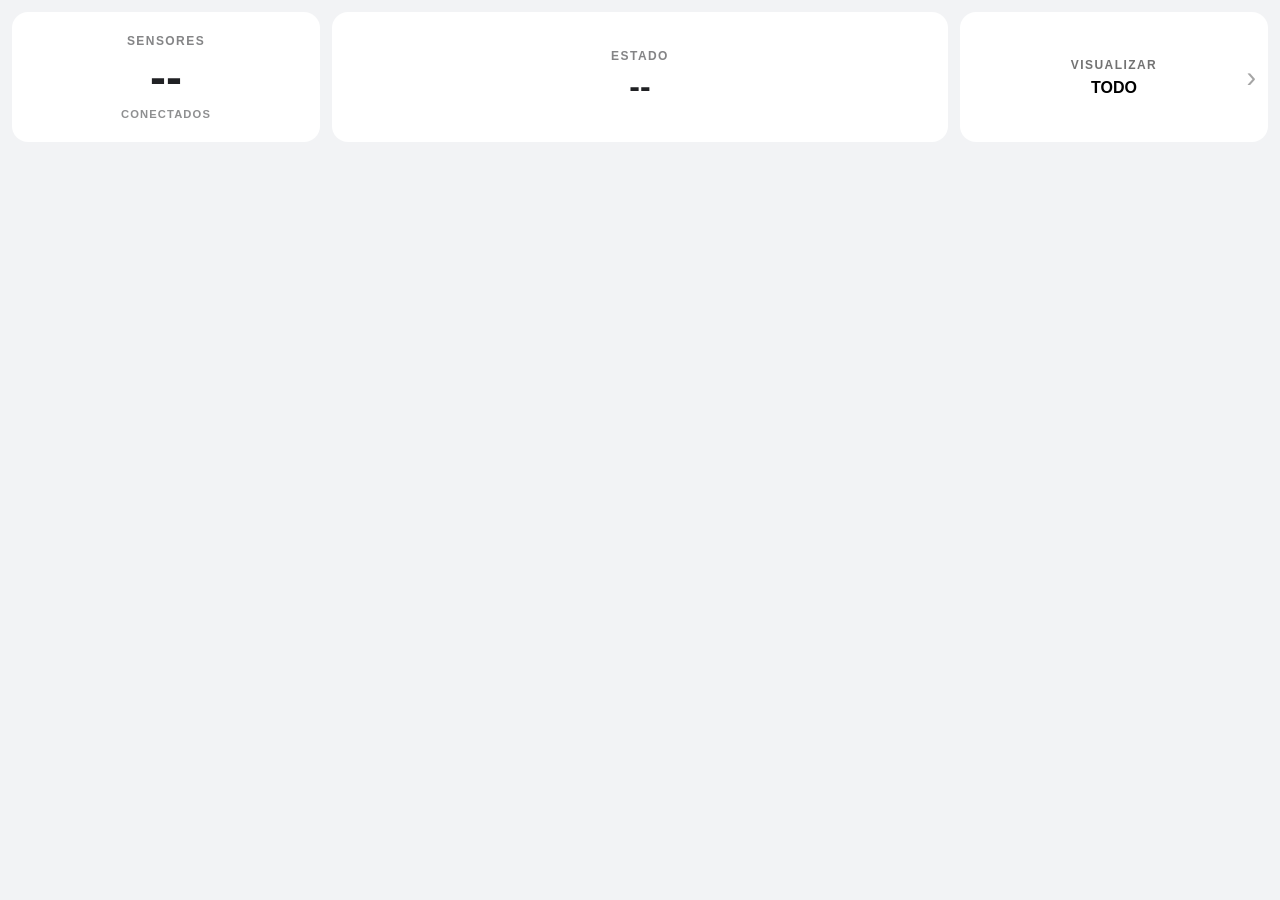
<file: index.html>
<!DOCTYPE html>
<html lang="es">

<head>
    <meta charset="UTF-8">
    <meta name="viewport" content="width=device-width, initial-scale=1.0">

    <title>Monitor de Sensores</title>

    <link rel="stylesheet" href="style.css">
</head>

<body>

    <div class="app">

        <!-- =========================================
             SECCIÓN SUPERIOR
             ========================================= -->
        <header class="panel-superior">

            <!-- Número de sensores -->
            <section class="panel-resumen">

                <span class="titulo-panel">
                    SENSORES
                </span>

                <span id="cantidad-sensores" class="valor-grande">
                    --
                </span>

                <span class="subtitulo-panel">
                    CONECTADOS
                </span>

            </section>


            <!-- Estado general -->
            <section id="estado-general" class="panel-estado">

                <span class="titulo-panel">
                    ESTADO
                </span>

                <span id="estado-texto" class="estado-texto">
                    --
                </span>

            </section>


            <!-- Selector de vista -->
            <button id="selector-vista" class="panel-selector">

                <span class="titulo-panel">
                    VISUALIZAR
                </span>

                <span id="vista-texto" class="vista-texto">
                    TODO
                </span>

                <span class="indicador-selector">
                    ›
                </span>

            </button>

        </header>


        <!-- =========================================
             SECCIÓN INFERIOR
             ========================================= -->
        <main id="area-visualizacion" class="area-visualizacion">

            <!-- JavaScript colocará aquí el contenido -->

        </main>

    </div>

    <script src="script.js"></script>

</body>

</html>
</file>
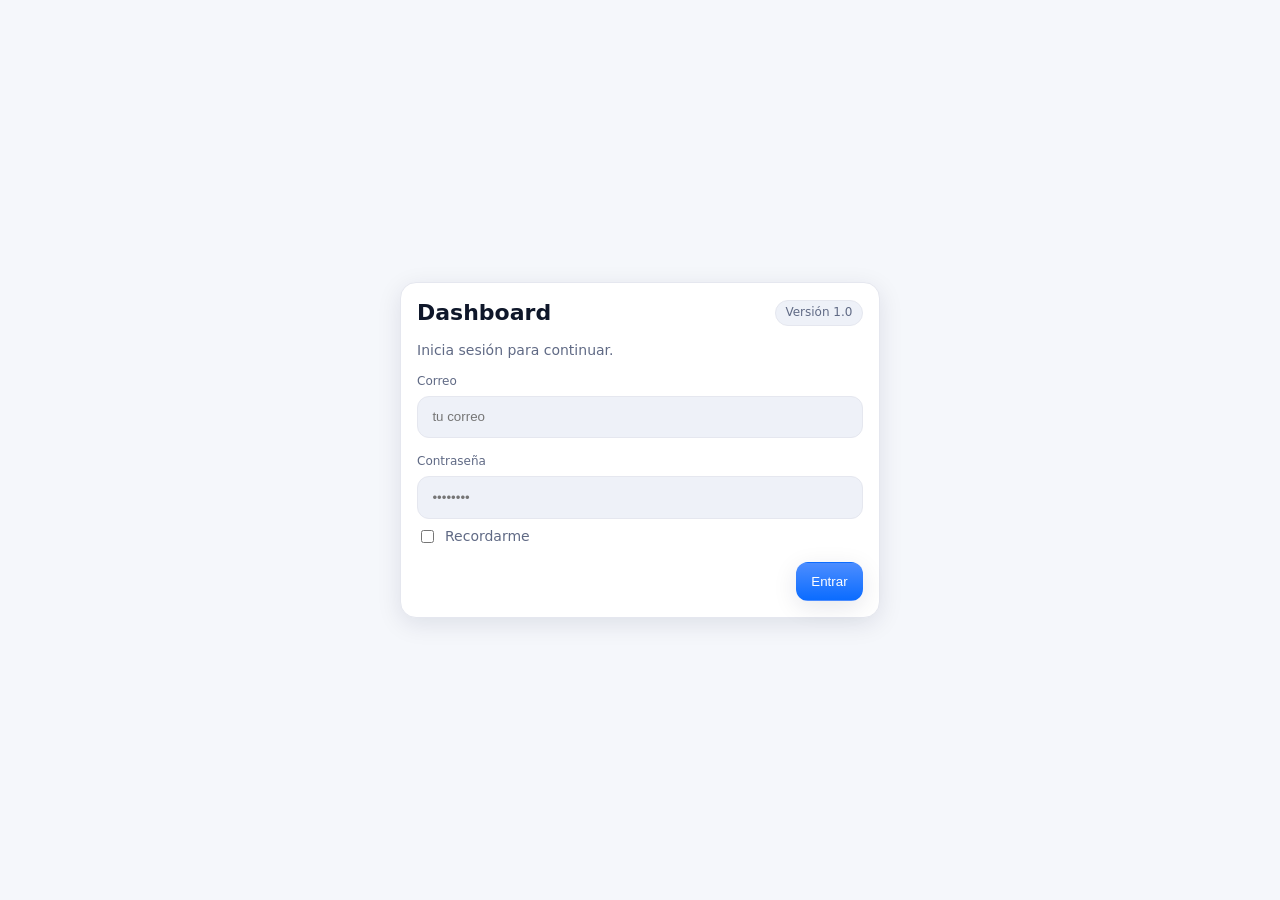
<file: login.html>
<!DOCTYPE html>
<html lang="es">

<head>
  <meta charset="UTF-8">
  <meta name="viewport" content="width=device-width, initial-scale=1.0">
  <title>Login de Usuario</title>
  <link rel="stylesheet" href="style2.css">

</head>

<body>
  <div class="app" id="app">

    <!-- ───────────── Login ───────────── -->
    <div id="view-login" class="login-wrap">
      <div class="login card panel">
        <div class="row" style="justify-content:space-between; align-items:center;">
          <div class="brand-lg">Dashboard</div>
          <span class="pill">Versión 1.0</span>
        </div>
        <p class="muted">Inicia sesión para continuar.</p>

        <div class="grid">
          <div class="field">
            <label class="label">Correo</label>
            <input id="email" class="input" type="email" autocomplete="username" placeholder="tu correo" />
          </div>
          <div class="field">
            <label class="label">Contraseña</label>
            <input id="password" class="input" type="password" autocomplete="current-password" placeholder="••••••••" />
          </div>
        </div>

        <div class="row" style="margin-top:.5rem; justify-content:space-between">
          <label class="row" style="gap:.5rem">
            <input type="checkbox" id="remember" />
            <span class="muted">Recordarme</span>
          </label>
        </div>

        <div class="row" style="margin-top:1rem; justify-content:flex-end;">
          <button id="btnLogin" class="btn primary">Entrar</button>
        </div>

      </div>
    </div>
    <script>
      // Unas variables globales
      let codigosCacheExists = true; // asumimos
      let timeStamp;
      const email_ = document.getElementById('email');
      const password_ = document.getElementById('password');
      const boton = document.getElementById('btnLogin');

      function validar() {
        const correo = email_.value.trim() !== '';
        const contra = password_.value.trim() !== '';
        boton.disabled = !(correo && contra);
        console.log("el valor es: ", boton.disabled);
      }

      [email_, password_].forEach(inp => inp.addEventListener('input', validar));


      const respuestaServidor = {
        // Arreglo JSON 
        sensores: [

          {
            numero: 1,
            nombre: "Agua",
            tipo: "ON_OFF",
            estado: true
          },

          {
            numero: 2,
            nombre: "Puerta",
            tipo: "ON_OFF",
            estado: false
          },

          {
            numero: 3,
            nombre: "Nivel ",
            tipo: "ON_OFF",
            estado: true
          },

          {
            numero: 4,
            nombre: "el Ventilador",
            tipo: "ON_OFF",
            estado: false
          },

          {
            numero: 5,
            nombre: "la Alarma",
            tipo: "ON_OFF",
            estado: true
          }

        ]

      };

      // Al momento de cargar el documento...
      window.addEventListener('DOMContentLoaded', () => {
        // Eliminar siempre el objeto sensores
        if (sessionStorage.getItem('sensores') !== null) {
          sessionStorage.removeItem('sensores');
          console.log('Se han removido los datos de los sensores');
        } else {
          console.log('No existían los sensores...');
        }

        /*sessionStorage.removeItem('asociados');      
        Folio:  360287971171148473
  
        Password: df&Bc)F9
        
        script.google.com   <--- 
        
        Email: poder8bits@gmail.com
         Contraseña: qgA01uSf
        */


      });


      document.getElementById('btnLogin').addEventListener('click', async () => {
        //
        const email = document.getElementById('email').value;
        const password = document.getElementById('password').value;

        boton.textContent = "Espere unos segundos por favor...";
        boton.disabled = true; // Deshabilitar el botón

        const message = document.getElementById('message');
        const destino = "login";
        //message.style.display = 'none';      

        if (!email || !password) {
          message.textContent = 'Por favor completa los campos.';
          message.style.display = 'block';
          return;
        }

        // 2) Armar body para GAS con flags
        const body = {
          destino,
          email,
          password
        };

        try {
          const response = await fetch(URL_ACTIVA, {
            method: 'POST',
            headers: {
              'Content-Type': 'text/plain;charset=utf-8'
            },
            //body: JSON.stringify({ destino, email, password }) // JSON.stringify() toma un objeto de JavaScript y lo transforma en una cadena JSON.
            body: JSON.stringify(body)  // Convertir a JSON explícitamente
          });

          const result = await response.json();
          console.log("Resultado: ", result.success);

          if (result.success) {
            console.log('Login exitoso. ¡Bienvenido!');            
            const losDatos = result.data;
            console.log("Ahora los datos: ", losDatos.sensores);
            console.log('Número de sensores: ', losDatos.sensores.length);
            //console.log("comparando con.... ", respuestaServidor);
            console.log('Almacenando los valores.');
            sessionStorage.setItem("sensores", JSON.stringify(losDatos.sensores));
            window.location.href = 'index.html'; // Redirige a otra página.
          } else {
            //message.textContent = result.message || 'Credenciales incorrectas.';
            console.log("No entró: " + result.message);
            message.style.display = 'block';
            throw new Error(result.message || "Credenciales inválidas");
          }
        } catch (error) {
          message.textContent = 'Error en la conexión al servidor.';
          message.style.display = 'block';
          console.error('Error:', error);
        }
      });
    </script>

    <script src="utilidades.js"></script>
</body>

</html>
</file>
<file: style.css>
/* =========================================
   CONFIGURACIÓN GENERAL
   ========================================= */

* {
    box-sizing: border-box;
}

html,
body {
    margin: 0;
    padding: 0;
    width: 100%;
    min-height: 100%;
}

body {
    font-family: Arial, Helvetica, sans-serif;
    background-color: #f2f3f5;
    color: #202124;
}


/* =========================================
   CONTENEDOR PRINCIPAL
   ========================================= */

.app {
    width: 100%;
    min-height: 100vh;

    display: flex;
    flex-direction: column;
}


/* =========================================
   SECCIÓN SUPERIOR
   ========================================= */

.panel-superior {
    width: 100%;

    display: grid;
    grid-template-columns: 1fr 2fr 1fr;

    gap: 12px;

    padding: 12px;
}


/* =========================================
   PANELES SUPERIORES
   ========================================= */

.panel-resumen,
.panel-estado,
.panel-selector {
    min-height: 130px;

    border: none;
    border-radius: 16px;

    background-color: white;

    display: flex;
    flex-direction: column;

    align-items: center;
    justify-content: center;

    position: relative;
}


/* =========================================
   TEXTOS
   ========================================= */

.titulo-panel {
    font-size: 0.75rem;
    font-weight: 600;

    letter-spacing: 0.12em;

    opacity: 0.55;
}

.subtitulo-panel {
    font-size: 0.70rem;
    font-weight: 600;

    letter-spacing: 0.10em;

    opacity: 0.50;
}

.valor-grande {
    font-size: 3rem;
    font-weight: 700;

    line-height: 1.1;

    margin: 4px 0;
}


/* =========================================
   ESTADO GENERAL
   ========================================= */

.estado-texto {
    margin-top: 5px;

    font-size: 2rem;
    font-weight: 700;
}

.panel-estado.ok {
    background-color: #e8f5e9;
}

.panel-estado.ok .estado-texto {
    color: #2e7d32;
}

.panel-estado.error {
    background-color: #ffebee;
}

.panel-estado.error .estado-texto {
    color: #c62828;
}


/* =========================================
   SELECTOR DE VISTA
   ========================================= */

.panel-selector {
    cursor: pointer;

    font-family: inherit;

    border: none;

    transition:
        transform 0.12s ease,
        background-color 0.12s ease;
}

.panel-selector:hover {
    background-color: #fafafa;
}

.panel-selector:active {
    transform: scale(0.97);
}

.vista-texto {
    margin-top: 7px;

    font-size: 1rem;
    font-weight: 700;

    text-align: center;

    max-width: 90%;
}

.indicador-selector {
    position: absolute;

    right: 12px;

    font-size: 1.8rem;

    opacity: 0.35;
}


/* =========================================
   ÁREA INFERIOR
   ========================================= */

.area-visualizacion {
    flex: 1;

    padding: 12px;
}


/* =========================================
   VISTA: TODOS LOS SENSORES
   ========================================= */

.contenedor-sensores {
    width: 100%;

    display: grid;

    grid-template-columns:
        repeat(auto-fit, minmax(180px, 1fr));

    gap: 14px;
}


/* =========================================
   TARJETA DE SENSOR
   ========================================= */

.sensor-card {
    background-color: white;

    border-radius: 16px;

    padding: 20px;

    min-height: 180px;

    display: flex;
    flex-direction: column;

    justify-content: space-between;

    border: 1px solid #e5e7eb;
}


/* =========================================
   ENCABEZADO DE TARJETA
   ========================================= */

.sensor-numero {
    font-size: 0.75rem;

    font-weight: 600;

    letter-spacing: 0.1em;

    opacity: 0.5;
}

.sensor-nombre {
    margin-top: 6px;

    font-size: 1.1rem;

    font-weight: 600;
}


/* =========================================
   ESTADO DEL SENSOR
   ========================================= */

.sensor-estado {
    display: flex;

    align-items: center;

    gap: 10px;

    margin-top: 20px;

    font-size: 1.2rem;

    font-weight: 700;
}

.indicador-estado {
    width: 14px;
    height: 14px;

    border-radius: 50%;
}

.sensor-card.on .indicador-estado {
    background-color: #43a047;
}

.sensor-card.off .indicador-estado {
    background-color: #9e9e9e;
}

.sensor-card.on .sensor-estado {
    color: #2e7d32;
}

.sensor-card.off .sensor-estado {
    color: #616161;
}


/* =========================================
   VISTA INDIVIDUAL
   ========================================= */

.sensor-detalle {
    width: 100%;

    background-color: white;

    border-radius: 16px;

    padding: 24px;

    min-height: 400px;
}

.detalle-numero {
    font-size: 0.8rem;

    font-weight: 600;

    letter-spacing: 0.1em;

    opacity: 0.5;
}

.detalle-nombre {
    margin-top: 5px;

    font-size: 1.7rem;

    font-weight: 700;
}

.detalle-estado {
    margin-top: 30px;

    display: flex;

    align-items: center;

    gap: 12px;

    font-size: 1.5rem;

    font-weight: 700;
}

.detalle-indicador {
    width: 20px;
    height: 20px;

    border-radius: 50%;
}

.sensor-detalle.on .detalle-indicador {
    background-color: #43a047;
}

.sensor-detalle.off .detalle-indicador {
    background-color: #9e9e9e;
}


/* =========================================
   RESPONSIVE
   ========================================= */

/* Móviles */
@media (max-width: 600px) {

    .panel-superior {
        grid-template-columns:
            1fr 1.4fr 1fr;

        gap: 8px;

        padding: 8px;
    }

    .panel-resumen,
    .panel-estado,
    .panel-selector {
        min-height: 105px;

        border-radius: 12px;
    }

    .valor-grande {
        font-size: 2.2rem;
    }

    .estado-texto {
        font-size: 1.4rem;
    }

    .titulo-panel {
        font-size: 0.62rem;
    }

    .subtitulo-panel {
        font-size: 0.58rem;
    }

    .vista-texto {
        font-size: 0.8rem;
    }

    .indicador-selector {
        right: 7px;
        font-size: 1.4rem;
    }

    .area-visualizacion {
        padding: 8px;
    }

    .contenedor-sensores {
        grid-template-columns: 1fr 1fr;

        gap: 8px;
    }

    .sensor-card {
        min-height: 150px;

        padding: 15px;

        border-radius: 12px;
    }

    .sensor-nombre {
        font-size: 0.95rem;
    }

    .sensor-estado {
        font-size: 1rem;
    }

    .sensor-detalle {
        padding: 18px;

        min-height: 350px;
    }

    .detalle-nombre {
        font-size: 1.4rem;
    }
}


/* Pantallas muy pequeñas */
@media (max-width: 360px) {

    .panel-superior {
        grid-template-columns: 1fr 1fr;
    }

    .panel-selector {
        grid-column: 1 / -1;

        min-height: 80px;
    }

    .contenedor-sensores {
        grid-template-columns: 1fr;
    }
}
</file>
<file: style2.css>
:root {
  --bg: #0b0d12;
  --card: #11151c;
  --muted: #8891a7;
  --text: #e8edf7;
  --primary: #0b6cff;
  --primary-2: #4c8dff;
  --ok: #22c55e;
  --warn: #f59e0b;
  --err: #ef4444;
  --border: #1c2330;
  --inset: #0a0f16;
  --radius: 16px;
  --shadow: 0 6px 24px rgba(0, 0, 0, .35);
}

@media (prefers-color-scheme: light) {
  :root {
    --bg: #f5f7fb;
    --card: #ffffff;
    --text: #0f172a;
    --muted: #606a85;
    --border: #e5e7ef;
    --inset: #eef1f8;
    --shadow: 0 6px 24px rgba(10, 24, 56, .10);
  }
}

* {
  box-sizing: border-box
}

html,
body {
  height: 100%
}

body {
  margin: 0;
  font: 14px/1.3 system-ui, -apple-system, Segoe UI, Roboto, Ubuntu, Cantarell, "Helvetica Neue", Arial, "Noto Sans", "Apple Color Emoji", "Segoe UI Emoji";
  background: var(--bg);
  color: var(--text);
  -webkit-font-smoothing: antialiased;
  -moz-osx-font-smoothing: grayscale;
}

.app {
  display: flex;
  flex-direction: column;
  min-height: 100dvh;
}

header.appbar {
  position: sticky;
  top: 0;
  z-index: 10;
  display: flex;
  align-items: center;
  gap: .75rem;
  padding: .9rem .95rem;
  background: linear-gradient(180deg, rgba(0, 0, 0, .22), transparent), var(--card);
  border-bottom: 1px solid var(--border);
  backdrop-filter: saturate(1.2) blur(6px);
}

.brand {
  font-weight: 700;
  letter-spacing: .2px
}

.spacer {
  flex: 1
}

.role-badge {
  font-size: 12px;
  padding: .25rem .5rem;
  border-radius: 999px;
  background: var(--inset);
  color: var(--muted);
  border: 1px solid var(--border)
}

.btn {
  display: inline-flex;
  align-items: center;
  justify-content: center;
  gap: .5rem;
  padding: .7rem .9rem;
  border-radius: 12px;
  border: 1px solid var(--border);
  background: var(--inset);
  color: var(--text);
  cursor: pointer;
  text-decoration: none;
  user-select: none;
  box-shadow: var(--shadow);
  transition: .2s ease;
}

.btn.primary {
  background: linear-gradient(180deg, var(--primary-2), var(--primary));
  color: white;
  border-color: transparent;
}

.btn.ghost {
  background: transparent;
  border-color: var(--border);
}

.btn:active {
  transform: translateY(1px);
}

.btn[disabled] {
  opacity: .5;
  pointer-events: none
}

.danger {
  color: var(--err)
}

.ok {
  color: var(--ok)
}

.muted {
  color: var(--muted)
}

.pill {
  display: inline-block;
  padding: .25rem .6rem;
  border-radius: 999px;
  background: var(--inset);
  border: 1px solid var(--border);
  font-size: 12px;
  color: var(--muted);
}

.content {
  padding: 1rem;
  padding-bottom: 5.5rem;
}

.card {
  background: var(--card);
  border: 1px solid var(--border);
  border-radius: var(--radius);
  box-shadow: var(--shadow);
}

.panel {
  padding: 1rem
}

.row {
  display: flex;
  gap: .75rem;
  align-items: center;
  flex-wrap: wrap
}

.grid {
  display: grid;
  gap: 1rem
}

.grid.cols-2 {
  grid-template-columns: 1fr 1fr
}

@media (min-width:700px) {
  .grid.cols-3 {
    grid-template-columns: repeat(3, 1fr)
  }
}

.field {
  display: flex;
  flex-direction: column;
  gap: .4rem;
  min-width: 0
}

.label {
  font-size: 12px;
  color: var(--muted)
}

.input,
select,
textarea {
  width: 100%;
  padding: .8rem .9rem;
  border-radius: 12px;
  border: 1px solid var(--border);
  background: var(--inset);
  color: var(--text);
  outline: none;
  transition: .15s;
}

.input:focus,
select:focus,
textarea:focus {
  border-color: var(--primary-2);
  box-shadow: 0 0 0 3px color-mix(in oklab, var(--primary) 25%, transparent);
}

.list {
  width: 100%;
  border-collapse: separate;
  border-spacing: 0;
}

.list th,
.list td {
  padding: .75rem .8rem;
  text-align: left;
  border-bottom: 1px solid var(--border);
}

.list thead th {
  position: sticky;
  top: 0;
  z-index: 1;
  background: var(--card);
}

.searchbar {
  display: flex;
  gap: .6rem;
  align-items: center
}

.searchbar .input {
  flex: 1
}

.chip {
  padding: .25rem .5rem;
  border-radius: 999px;
  background: var(--inset);
  border: 1px solid var(--border);
  font-size: 12px;
  color: var(--muted)
}

.tabs {
  position: fixed;
  bottom: 0;
  left: 0;
  right: 0;
  z-index: 20;
  display: grid;
  grid-template-columns: repeat(5, 1fr);
  background: var(--card);
  border-top: 1px solid var(--border);
  padding: .4rem;
  gap: .4rem;
}

.tab {
  text-align: center;
  padding: .6rem .2rem;
  border-radius: 12px;
  color: var(--muted);
}

.tab.active {
  background: var(--inset);
  color: var(--text);
  border: 1px solid var(--border);
}

.tab[hidden] {
  display: none !important;
}

section[hidden] {
  display: none !important;
}

/* Login screen */
.login-wrap {
  min-height: 100dvh;
  display: grid;
  place-items: center;
  padding: 1.2rem;
}

.login {
  width: min(480px, 100%);
}

.brand-lg {
  font-weight: 800;
  font-size: 22px;
}

.hint {
  font-size: 12px;
  color: var(--muted)
}

.toast {
  position: fixed;
  inset: auto 1rem 7rem 1rem;
  display: none;
  background: var(--card);
  color: var(--text);
  border: 1px solid var(--border);
  border-radius: 12px;
  padding: .9rem 1rem;
  box-shadow: var(--shadow);
}

.toast.show {
  display: block;
}


/* inventario.css */

.inv-wrap {
  display: flex;
  flex-direction: column;
  gap: .5rem;
}

.inv-toolbar {
  display: flex;
  gap: .5rem;
}

.inv-input {
  flex: 1;
  padding: .5rem .6rem;
  border-radius: 10px;
  border: 1px solid #1f2937;
  background: #050816;
  color: #e5e7eb;
  font-size: 13px;
}

.inv-input:nth-child(2) {
  flex: 0 0 40%;
}

.inv-table-wrap {
  border-radius: 14px;
  border: 1px solid #111827;
  background: #020817;
  overflow: hidden;
}

.inv-table {
  width: 100%;
  border-collapse: collapse;
  font-size: 12px;
}

.inv-table thead {
  position: sticky;
  top: 0;
  background: #020817;
  z-index: 1;
}

.inv-table th,
.inv-table td {
  padding: .45rem .35rem;
  border-bottom: 1px solid #111827;
  text-align: left;
  white-space: nowrap;
}

.inv-table th {
  font-weight: 500;
  font-size: 11px;
  color: #9ca3af;
}

/* Fila PT (nivel 1) */
.inv-pt-row {
  cursor: pointer;
  background: #020817;
}

.inv-pt-row:hover {
  background: #040b16;
}

.inv-pt-label {
  display: flex;
  align-items: center;
  gap: .25rem;
}

.inv-pt-toggle {
  width: 18px;
  height: 18px;
  border-radius: 999px;
  border: 1px solid #4b5563;
  display: flex;
  align-items: center;
  justify-content: center;
  font-size: 11px;
  background: transparent;
  color: #9ca3af;
}

/* Fila detalle con lotes (nivel 2) */
.inv-pt-detail-row td {
  padding: 0;
  background: #020817;
}

.inv-lotes-table {
  width: 100%;
  border-collapse: collapse;
  font-size: 11px;
  background: #030712;
}

.inv-lotes-table th,
.inv-lotes-table td {
  padding: .35rem .35rem;
  border-bottom: 1px solid #111827;
}

.inv-lotes-head {
  color: #6b7280;
  font-weight: 400;
}

/* Botón eventos */
.inv-ev-btn {
  padding: .15rem .35rem;
  border-radius: 999px;
  border: 1px solid #4b5563;
  font-size: 10px;
  background: transparent;
  color: #9ca3af;
}

.inv-ev-btn.has {
  border-color: #22c55e;
  color: #22c55e;
}

/* Modal nivel 3 */
.inv-modal[hidden] {
  display: none;
}

.inv-modal {
  position: fixed;
  inset: 0;
  display: flex;
  align-items: flex-end;
  justify-content: center;
  z-index: 40;
}

.inv-modal-backdrop {
  position: absolute;
  inset: 0;
  background: rgba(0, 0, 0, .5);
}

.inv-modal-card {
  position: relative;
  width: 100%;
  max-width: 480px;
  max-height: 70vh;
  margin: 0 0 1rem;
  padding: .8rem .8rem 1rem;
  background: #020817;
  border-radius: 16px;
  border: 1px solid #111827;
  box-shadow: 0 18px 60px rgba(0, 0, 0, .6);
  display: flex;
  flex-direction: column;
  gap: .5rem;
  z-index: 41;
}

.inv-modal-header {
  display: flex;
  justify-content: space-between;
  align-items: center;
  gap: .5rem;
}

.inv-modal-title {
  font-size: 14px;
  font-weight: 600;
}

.inv-modal-sub {
  font-size: 11px;
  color: #9ca3af;
}

.inv-modal-body {
  overflow: auto;
  font-size: 11px;
  display: flex;
  flex-direction: column;
  gap: .4rem;
}

.inv-btn {
  padding: .3rem .6rem;
  border-radius: 10px;
  border: 1px solid #4b5563;
  background: transparent;
  color: #9ca3af;
  font-size: 11px;
}

.inv-btn-ghost:hover {
  background: #030712;
}

.inv-ev-item {
  padding: .35rem .4rem;
  border-radius: 10px;
  border: 1px solid #111827;
  background: #030712;
}

.inv-ev-head {
  display: flex;
  justify-content: space-between;
  gap: .4rem;
  margin-bottom: .2rem;
}

.inv-ev-label {
  font-size: 10px;
  color: #6b7280;
}


.toast {
  visibility: hidden;
  min-width: 250px;
  max-width: 90%;
  margin-left: -125px;
  background-color: #333;
  color: #fff;
  text-align: center;
  border-radius: 6px;
  padding: 12px;
  position: fixed;
  z-index: 9999;
  left: 50%;
  bottom: 30px;
  font-size: 15px;
  opacity: 0;
  transition: opacity 0.5s ease, bottom 0.5s ease;
}

.toast.show {
  visibility: visible;
  opacity: 1;
  bottom: 50px;
}

/* Campo inválido (excede disponible) */
.input.invalid {
  border-color: #ef4444 !important;
  box-shadow: 0 0 0 3px rgba(239, 68, 68, .25) !important;
  background: rgba(239, 68, 68, .08) !important;
}

.inv-ev-label {
  font-size: 10px;
  color: #6b7280;
}

.so-sug {
  margin-top: .15rem;
  font-size: 11px;
  color: #9ca3af;
}

.so-sug .chip {
  display: inline-block;
  margin: 0 .15rem .15rem 0;
  padding: .15rem .35rem;
  border-radius: 999px;
  border: 1px solid #4b5563;
  cursor: pointer;
}

.so-sug .chip:hover {
  background: #030712;
}

.btn-icon {
  padding: .15rem .4rem;
  border-radius: 999px;
  border: 1px solid #4b5563;
  background: transparent;
  font-size: 11px;
  color: #9ca3af;
  cursor: pointer;
}

.btn-icon:hover {
  background: #030712;
}

.ent-pt-header td {
  background: #020617;
  color: #9ca3af;
  font-size: 11px;
  text-transform: uppercase;
}


section {
  animation: fade .25s ease;
}

@keyframes fade {
  from { opacity: 0; }
  to   { opacity: 1; }
}
</file>
